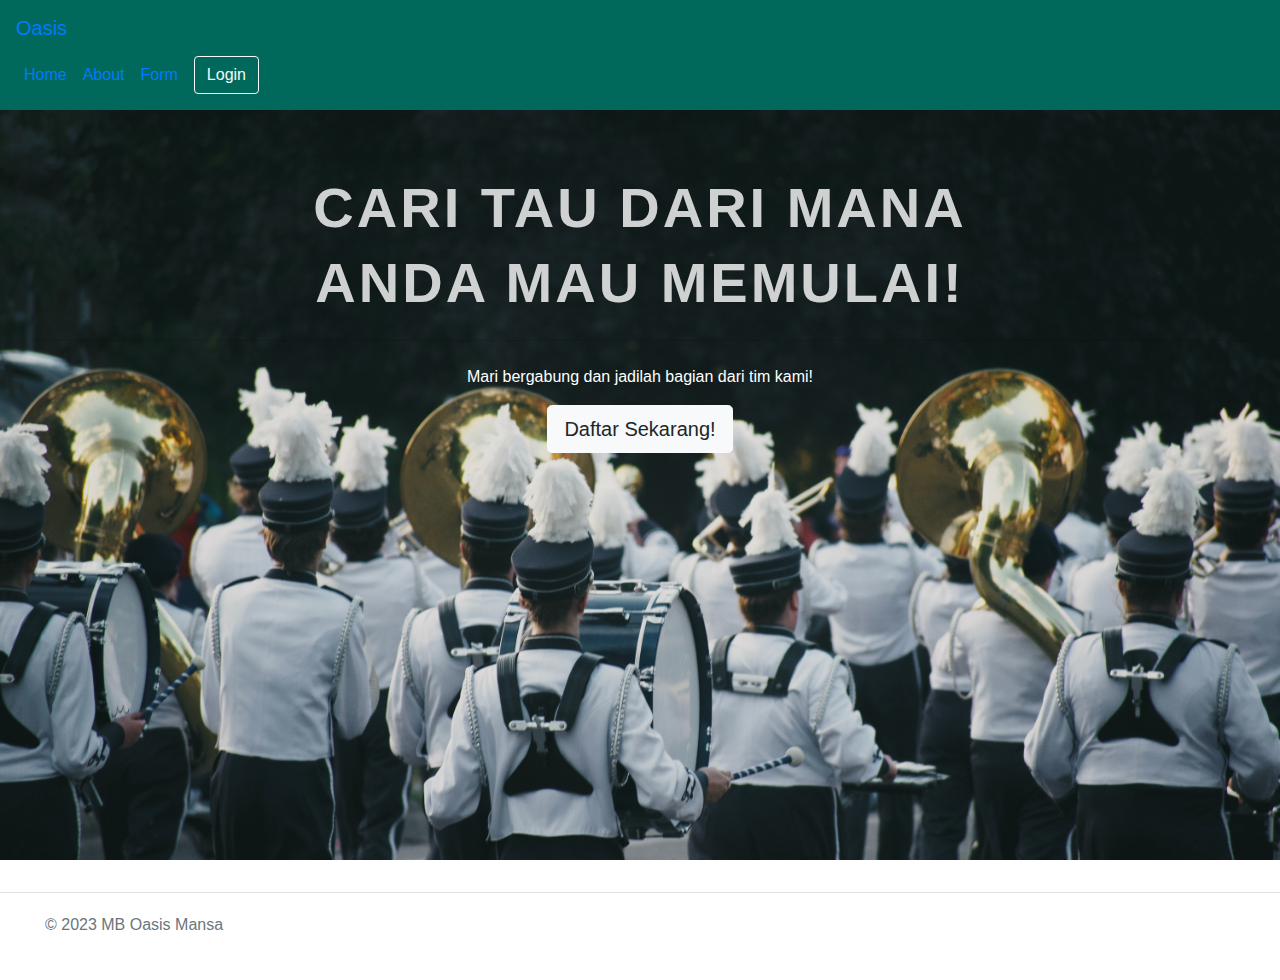
<file: index.html>
<!DOCTYPE html>
<html lang="en">
  <head>
    <meta charset="UTF-8" />
    <meta http-equiv="X-UA-Compatible" content="IE=edge" />
    <meta name="viewport" content="width=device-width, initial-scale=1.0" />
    <link
      rel="stylesheet"
      href="https://cdn.jsdelivr.net/npm/bootstrap@4.0.0/dist/css/bootstrap.min.css"
      integrity="sha384-Gn5384xqQ1aoWXA+058RXPxPg6fy4IWvTNh0E263XmFcJlSAwiGgFAW/dAiS6JXm"
      crossorigin="anonymous"
    />
    <link
      href="https://cdn.jsdelivr.net/npm/bootstrap@5.3.0-alpha1/dist/css/bootstrap.min.css"
      rel="stylesheet"
      integrity="sha384-GLhlTQ8iRABdZLl6O3oVMWSktQOp6b7In1Zl3/Jr59b6EGGoI1aFkw7cmDA6j6gD"
      crossorigin="anonymous"
    />
    <link
      rel="stylesheet"
      href="https://cdn.jsdelivr.net/npm/bootstrap-icons@1.3.0/font/bootstrap-icons.css"
    />
    <link rel="stylesheet" href="style.css" />
    <title>Home | OASIS</title>
  </head>
  <body>
    <nav
      class="navbar navbar-expand-lg"
      data-bs-theme="dark"
      style="background-color: #00695c"
    >
      <div class="container-md">
        <a class="navbar-brand mb-0 fs-3" href="#">Oasis</a>
        <button
          class="navbar-toggler"
          type="button"
          data-bs-toggle="collapse"
          data-bs-target="#navbarNav"
          aria-controls="navbarNav"
          aria-expanded="false"
          aria-label="Toggle navigation"
        >
          <span class="navbar-toggler-icon"></span>
        </button>
        <div class="collapse navbar-collapse" id="navbarNav">
          <ul class="navbar-nav">
            <li class="nav-item">
              <a class="nav-link active" href="index.html">Home</a>
            </li>
            <li class="nav-item">
              <a class="nav-link" href="about.html">About</a>
            </li>
            <li class="nav-item">
              <a class="nav-link" href="form.html">Form</a>
            </li>
          </ul>
          <ul class="navbar-nav ml-auto">
            <li class="nav-item">
              <a class="nav-link" href="login.html">
                <button class="btn btn-outline-light" type="button">
                  Login
                </button>
              </a>
            </li>
          </ul>
        </div>
      </div>
    </nav>
    <!-- active -->
    <div class="jumbotron index rounded-0">
      <h1 class="display-4 font-weight-bold text-white">CARI TAU DARI MANA</h1>
      <h1 class="display-4 font-weight-bold text-white">ANDA MAU MEMULAI!</h1>
      <hr class="my-4" />
      <p class="text-white">Mari bergabung dan jadilah bagian dari tim kami!</p>
      <p class="lead">
        <a class="btn btn-light btn-lg" href="form.html" role="button"
          >Daftar Sekarang!</a
        >
      </p>
    </div>
    <!-- active -->
    <footer
      class="d-flex flex-wrap justify-content-between align-items-center py-3 my-4 border-top"
    >
      <div class="col-md-4 d-flex align-items-center">
        <a
          href="/"
          class="mb-3 me-2 mb-md-0 text-muted text-decoration-none lh-1"
        >
          <svg class="bi" width="30" height="24">
            <use xlink:href="#bootstrap"></use>
          </svg>
        </a>
        <span class="mb-3 mb-md-0 text-muted">© 2023 MB Oasis Mansa</span>
      </div>
    </footer>
    <script
      src="https://cdn.jsdelivr.net/npm/bootstrap@5.3.0-alpha1/dist/js/bootstrap.bundle.min.js"
      integrity="sha384-w76AqPfDkMBDXo30jS1Sgez6pr3x5MlQ1ZAGC+nuZB+EYdgRZgiwxhTBTkF7CXvN"
      crossorigin="anonymous"
    ></script>
    <script
      src="https://code.jquery.com/jquery-3.2.1.slim.min.js"
      integrity="sha384-KJ3o2DKtIkvYIK3UENzmM7KCkRr/rE9/Qpg6aAZGJwFDMVNA/GpGFF93hXpG5KkN"
      crossorigin="anonymous"
    ></script>
    <script
      src="https://cdn.jsdelivr.net/npm/popper.js@1.12.9/dist/umd/popper.min.js"
      integrity="sha384-ApNbgh9B+Y1QKtv3Rn7W3mgPxhU9K/ScQsAP7hUibX39j7fakFPskvXusvfa0b4Q"
      crossorigin="anonymous"
    ></script>
    <script
      src="https://cdn.jsdelivr.net/npm/bootstrap@4.0.0/dist/js/bootstrap.min.js"
      integrity="sha384-JZR6Spejh4U02d8jOt6vLEHfe/JQGiRRSQQxSfFWpi1MquVdAyjUar5+76PVCmYl"
      crossorigin="anonymous"
    ></script>
  </body>
</html>
</file>
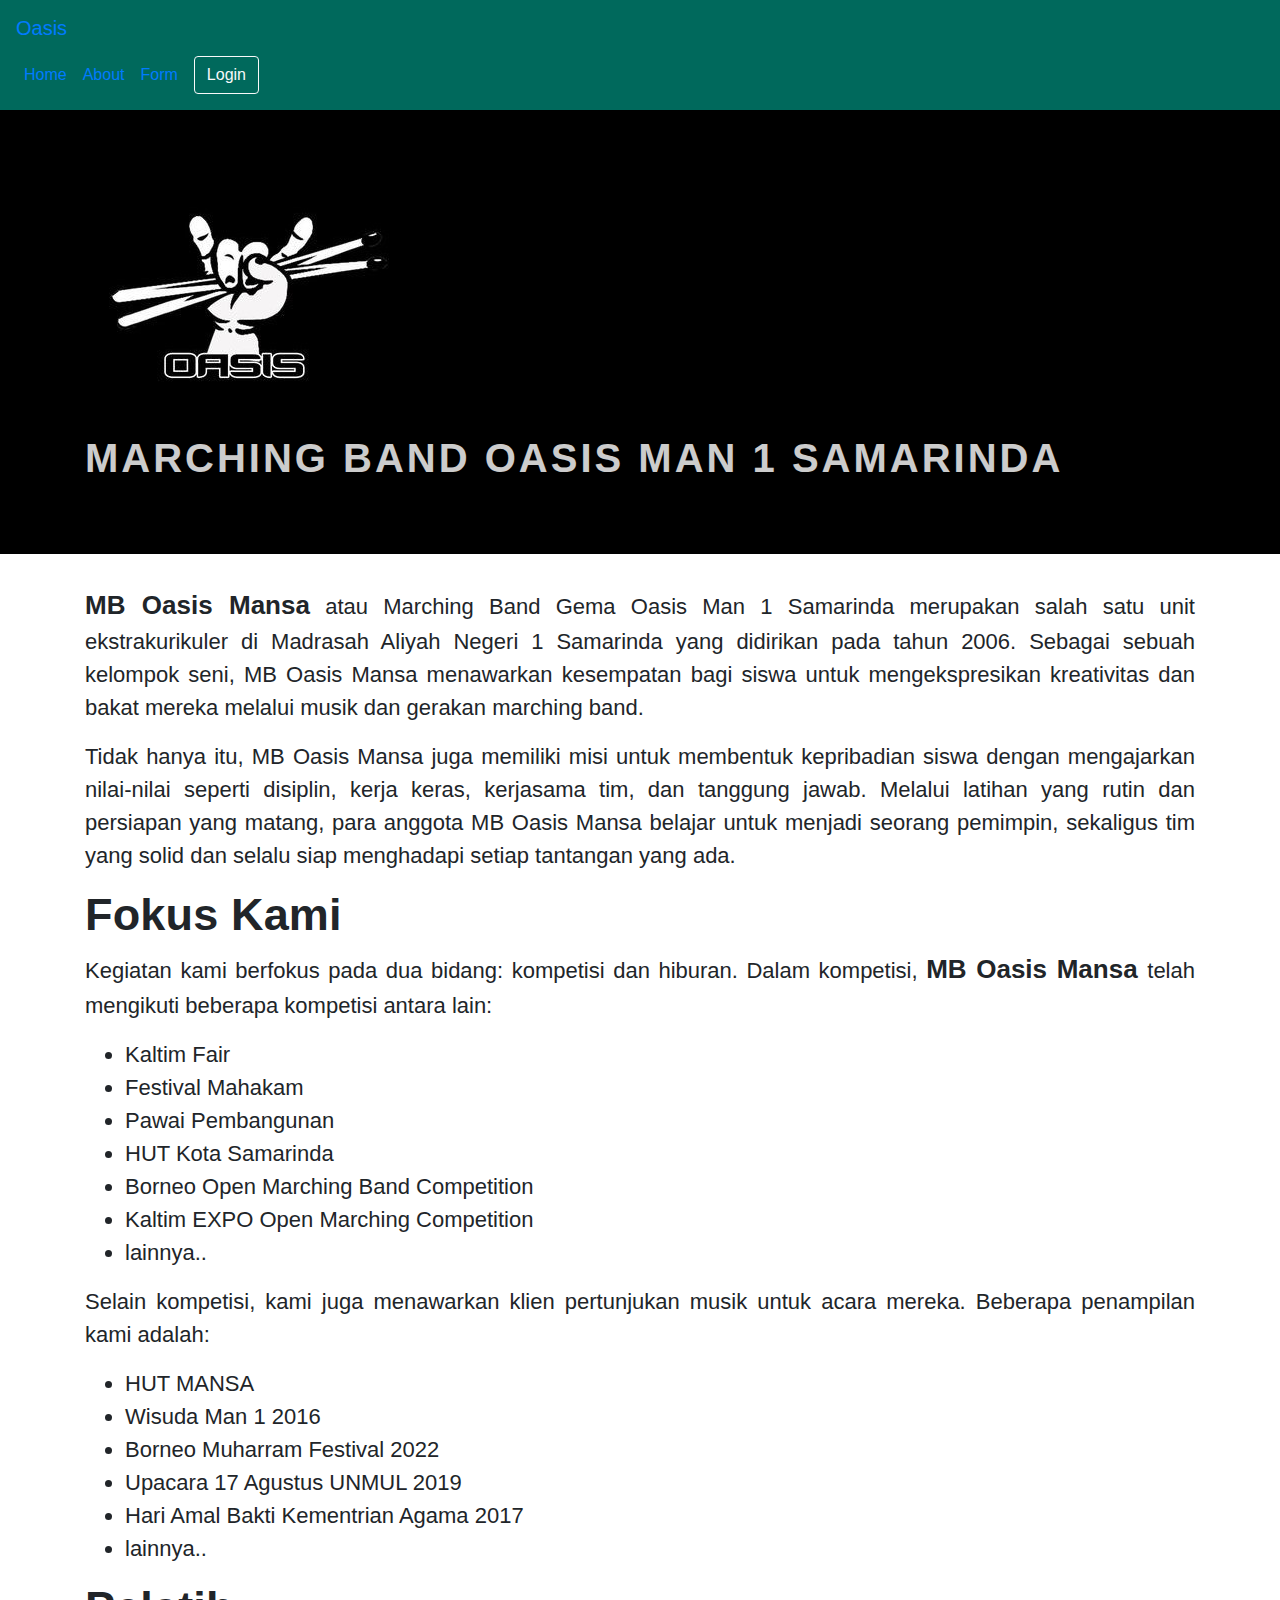
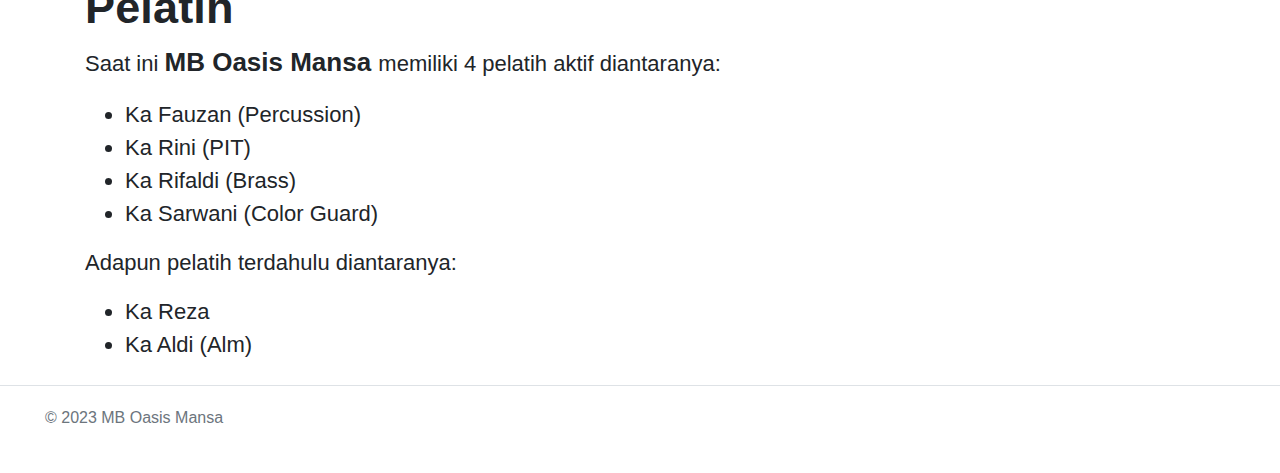
<file: about.html>
<!DOCTYPE html>
<html lang="en">
  <head>
    <meta charset="UTF-8" />
    <meta http-equiv="X-UA-Compatible" content="IE=edge" />
    <meta name="viewport" content="width=device-width, initial-scale=1.0" />
    <link
      rel="stylesheet"
      href="https://cdn.jsdelivr.net/npm/bootstrap@4.0.0/dist/css/bootstrap.min.css"
      integrity="sha384-Gn5384xqQ1aoWXA+058RXPxPg6fy4IWvTNh0E263XmFcJlSAwiGgFAW/dAiS6JXm"
      crossorigin="anonymous"
    />
    <link
      href="https://cdn.jsdelivr.net/npm/bootstrap@5.3.0-alpha1/dist/css/bootstrap.min.css"
      rel="stylesheet"
      integrity="sha384-GLhlTQ8iRABdZLl6O3oVMWSktQOp6b7In1Zl3/Jr59b6EGGoI1aFkw7cmDA6j6gD"
      crossorigin="anonymous"
    />
    <link
      rel="stylesheet"
      href="https://cdn.jsdelivr.net/npm/bootstrap-icons@1.3.0/font/bootstrap-icons.css"
    />
    <link rel="stylesheet" href="style.css" />
    <title>About | OASIS</title>
  </head>
  <body>
    <nav
      class="navbar navbar-expand-lg"
      data-bs-theme="dark"
      style="background-color: #00695c"
    >
      <div class="container-md">
        <a class="navbar-brand mb-0 fs-3" href="#">Oasis</a>
        <button
          class="navbar-toggler"
          type="button"
          data-bs-toggle="collapse"
          data-bs-target="#navbarNav"
          aria-controls="navbarNav"
          aria-expanded="false"
          aria-label="Toggle navigation"
        >
          <span class="navbar-toggler-icon"></span>
        </button>
        <div class="collapse navbar-collapse" id="navbarNav">
          <ul class="navbar-nav">
            <li class="nav-item">
              <a class="nav-link" href="index.html">Home</a>
            </li>
            <li class="nav-item">
              <a class="nav-link active" href="about.html">About</a>
            </li>
            <li class="nav-item">
              <a class="nav-link" href="form.html">Form</a>
            </li>
          </ul>
          <ul class="navbar-nav ml-auto">
            <li class="nav-item">
              <a class="nav-link" href="login.html">
                <button class="btn btn-outline-light" type="button">
                  Login
                </button>
              </a>
            </li>
          </ul>
        </div>
      </div>
    </nav>
    <!-- active -->
    <div class="jumbotron about rounded-0">
      <div class="container">
        <img src="images/oasis_1.jpg" class="img-fluid" />
        <h1 class="font-weight-bold text-white">
          MARCHING BAND OASIS MAN 1 SAMARINDA
        </h1>
      </div>
    </div>
    <div class="container about my-3">
      <p>
        <span>MB Oasis Mansa</span> atau Marching Band Gema Oasis Man 1
        Samarinda merupakan salah satu unit ekstrakurikuler di Madrasah Aliyah
        Negeri 1 Samarinda yang didirikan pada tahun 2006. Sebagai sebuah
        kelompok seni, MB Oasis Mansa menawarkan kesempatan bagi siswa untuk
        mengekspresikan kreativitas dan bakat mereka melalui musik dan gerakan
        marching band.
      </p>
      <p>
        Tidak hanya itu, MB Oasis Mansa juga memiliki misi untuk membentuk
        kepribadian siswa dengan mengajarkan nilai-nilai seperti disiplin, kerja
        keras, kerjasama tim, dan tanggung jawab. Melalui latihan yang rutin dan
        persiapan yang matang, para anggota MB Oasis Mansa belajar untuk menjadi
        seorang pemimpin, sekaligus tim yang solid dan selalu siap menghadapi
        setiap tantangan yang ada.
      </p>
      <h1>Fokus Kami</h1>
      <p>
        Kegiatan kami berfokus pada dua bidang: kompetisi dan hiburan. Dalam
        kompetisi, <span>MB Oasis Mansa </span> telah mengikuti beberapa
        kompetisi antara lain:
      </p>
      <ul>
        <li>Kaltim Fair</li>
        <li>Festival Mahakam</li>
        <li>Pawai Pembangunan</li>
        <li>HUT Kota Samarinda</li>
        <li>Borneo Open Marching Band Competition</li>
        <li>Kaltim EXPO Open Marching Competition</li>
        <li>lainnya..</li>
      </ul>
      <p>
        Selain kompetisi, kami juga menawarkan klien pertunjukan musik untuk
        acara mereka. Beberapa penampilan kami adalah:
      </p>
      <ul>
        <li>HUT MANSA</li>
        <li>Wisuda Man 1 2016</li>
        <li>Borneo Muharram Festival 2022</li>
        <li>Upacara 17 Agustus UNMUL 2019</li>
        <li>Hari Amal Bakti Kementrian Agama 2017</li>
        <li>lainnya..</li>
      </ul>
      <h1>Pelatih</h1>
      <p>
        Saat ini <span>MB Oasis Mansa </span>memiliki 4 pelatih aktif
        diantaranya:
      </p>
      <ul>
        <li>Ka Fauzan (Percussion)</li>
        <li>Ka Rini (PIT)</li>
        <li>Ka Rifaldi (Brass)</li>
        <li>Ka Sarwani (Color Guard)</li>
      </ul>
      <p>Adapun pelatih terdahulu diantaranya:</p>
      <ul>
        <li>Ka Reza</li>
        <li>Ka Aldi (Alm)</li>
      </ul>
    </div>

    <!-- active -->
    <footer
      class="d-flex flex-wrap justify-content-between align-items-center py-3 my-4 border-top"
    >
      <div class="col-md-4 d-flex align-items-center">
        <a
          href="/"
          class="mb-3 me-2 mb-md-0 text-muted text-decoration-none lh-1"
        >
          <svg class="bi" width="30" height="24">
            <use xlink:href="#bootstrap"></use>
          </svg>
        </a>
        <span class="mb-3 mb-md-0 text-muted">© 2023 MB Oasis Mansa</span>
      </div>
    </footer>
    <script
      src="https://cdn.jsdelivr.net/npm/bootstrap@5.3.0-alpha1/dist/js/bootstrap.bundle.min.js"
      integrity="sha384-w76AqPfDkMBDXo30jS1Sgez6pr3x5MlQ1ZAGC+nuZB+EYdgRZgiwxhTBTkF7CXvN"
      crossorigin="anonymous"
    ></script>
    <script
      src="https://code.jquery.com/jquery-3.2.1.slim.min.js"
      integrity="sha384-KJ3o2DKtIkvYIK3UENzmM7KCkRr/rE9/Qpg6aAZGJwFDMVNA/GpGFF93hXpG5KkN"
      crossorigin="anonymous"
    ></script>
    <script
      src="https://cdn.jsdelivr.net/npm/popper.js@1.12.9/dist/umd/popper.min.js"
      integrity="sha384-ApNbgh9B+Y1QKtv3Rn7W3mgPxhU9K/ScQsAP7hUibX39j7fakFPskvXusvfa0b4Q"
      crossorigin="anonymous"
    ></script>
    <script
      src="https://cdn.jsdelivr.net/npm/bootstrap@4.0.0/dist/js/bootstrap.min.js"
      integrity="sha384-JZR6Spejh4U02d8jOt6vLEHfe/JQGiRRSQQxSfFWpi1MquVdAyjUar5+76PVCmYl"
      crossorigin="anonymous"
    ></script>
  </body>
</html>
</file>
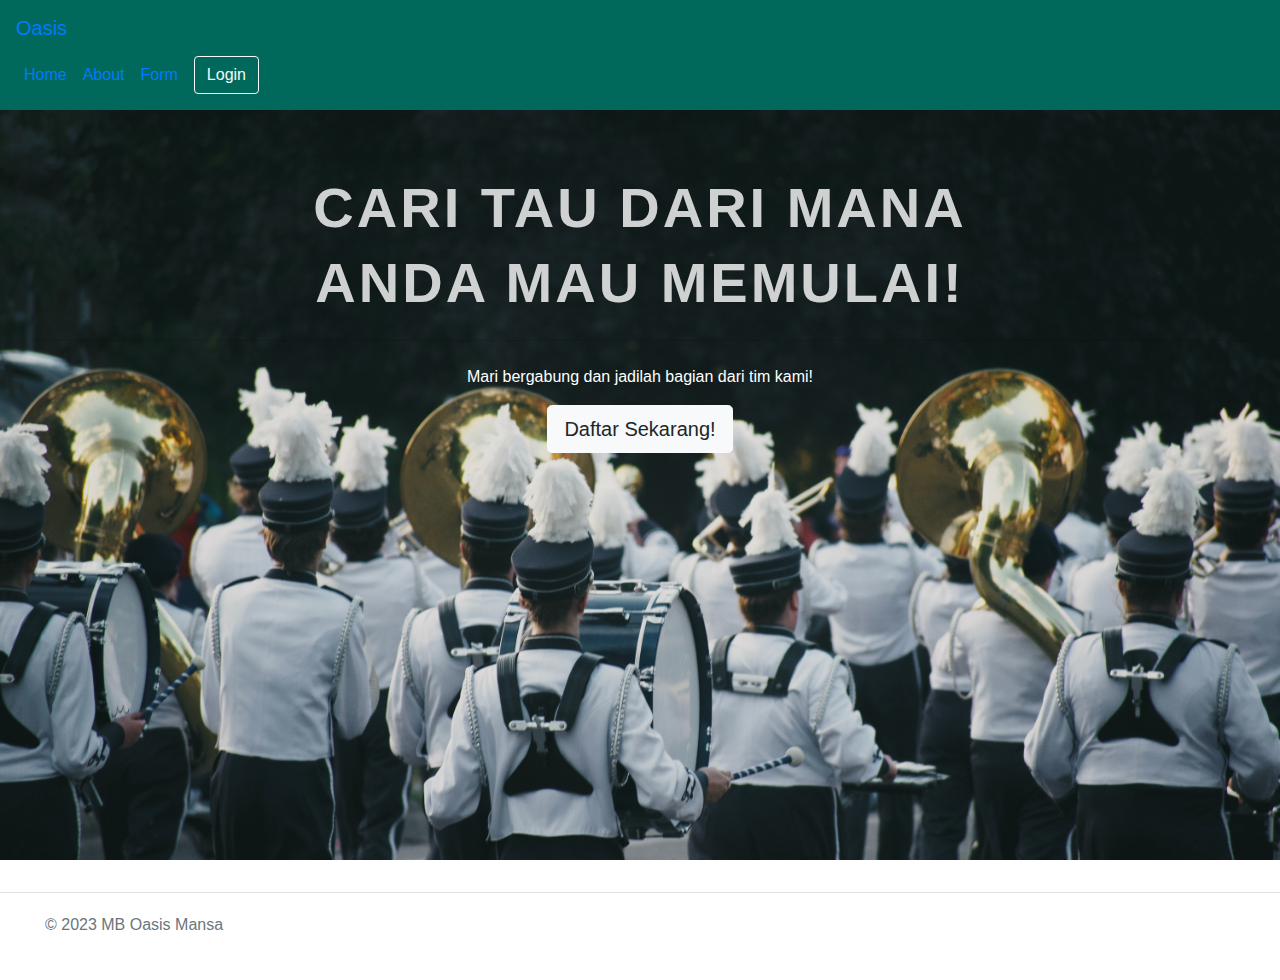
<file: confirm.html>
<!DOCTYPE html>
<html lang="en">
  <head>
    <meta charset="UTF-8" />
    <meta http-equiv="X-UA-Compatible" content="IE=edge" />
    <meta name="viewport" content="width=device-width, initial-scale=1.0" />
    <link
      rel="stylesheet"
      href="https://cdn.jsdelivr.net/npm/bootstrap@4.0.0/dist/css/bootstrap.min.css"
      integrity="sha384-Gn5384xqQ1aoWXA+058RXPxPg6fy4IWvTNh0E263XmFcJlSAwiGgFAW/dAiS6JXm"
      crossorigin="anonymous"
    />
    <link
      href="https://cdn.jsdelivr.net/npm/bootstrap@5.3.0-alpha1/dist/css/bootstrap.min.css"
      rel="stylesheet"
      integrity="sha384-GLhlTQ8iRABdZLl6O3oVMWSktQOp6b7In1Zl3/Jr59b6EGGoI1aFkw7cmDA6j6gD"
      crossorigin="anonymous"
    />
    <link
      rel="stylesheet"
      href="https://cdn.jsdelivr.net/npm/bootstrap-icons@1.3.0/font/bootstrap-icons.css"
    />
    <link rel="stylesheet" href="style.css" />
    <title>Form | OASIS</title>
  </head>
  <body>
    <nav
      class="navbar navbar-expand-lg"
      data-bs-theme="dark"
      style="background-color: #00695c"
    >
      <div class="container-md">
        <a class="navbar-brand mb-0 fs-3" href="#">Oasis</a>
        <button
          class="navbar-toggler"
          type="button"
          data-bs-toggle="collapse"
          data-bs-target="#navbarNav"
          aria-controls="navbarNav"
          aria-expanded="false"
          aria-label="Toggle navigation"
        >
          <span class="navbar-toggler-icon"></span>
        </button>
        <div class="collapse navbar-collapse" id="navbarNav">
          <ul class="navbar-nav">
            <li class="nav-item">
              <a class="nav-link" href="index.html">Home</a>
            </li>
            <li class="nav-item">
              <a class="nav-link" href="about.html">About</a>
            </li>
            <li class="nav-item">
              <a class="nav-link active" href="form.html">Form</a>
            </li>
          </ul>
          <ul class="navbar-nav ml-auto">
            <li class="nav-item">
              <a class="nav-link" href="login.html">
                <button class="btn btn-outline-light" type="button">
                  Login
                </button>
              </a>
            </li>
          </ul>
        </div>
      </div>
    </nav>
    <!-- active -->
    <br />
    <div class="container my-3">
      <img
        src="http://cdn.onlinewebfonts.com/svg/img_568657.png"
        id="imageElement"
        class="rounded-3 mx-auto d-block border-bottom"
        style="width: 200px"
      />

      <div class="row mt-lg-5">
        <div class="col-md-6 offset-md-3">
          <form action="" class="row g-3">
            <div class="col-md-6">
              <label for="Nama" class="form-label">Nama</label>
              <input
                type="text"
                class="form-control"
                id="Nama"
                disabled
                readonly
              />
            </div>
            <div class="col-md-6">
              <label for="Email" class="form-label">Email</label>
              <input
                type="text"
                class="form-control"
                id="Email"
                disabled
                readonly
              />
            </div>
            <div class="col-md-6">
              <label for="Kelamin" class="form-label">Kelamin</label>
              <input
                type="text"
                class="form-control"
                id="Kelamin"
                disabled
                readonly
              />
            </div>
            <div class="col-md-6">
              <label for="Kelas" class="form-label">Kelas</label>
              <input
                type="text"
                class="form-control"
                id="Kelas"
                disabled
                readonly
              />
            </div>
            <div class="col-md-6">
              <label for="Penyakit" class="form-label">Penyakit</label>
              <input
                type="text"
                class="form-control"
                id="Penyakit"
                disabled
                readonly
              />
            </div>
            <div class="col-md-6">
              <label for="Mengikuti" class="form-label"
                >Pernah mengikuti marching</label
              >
              <input
                type="text"
                class="form-control"
                id="Mengikuti"
                disabled
                readonly
              />
            </div>
            <div class="col-md-6">
              <label for="Divisi" class="form-label"
                >Tertarik masuk divisi
              </label>
              <input
                type="text"
                class="form-control"
                id="Divisi"
                disabled
                readonly
              />
            </div>
            <div class="col-md-6">
              <label for="Alat" class="form-label">Pernah memakai alat</label>
              <input
                type="text"
                class="form-control"
                id="Alat"
                disabled
                readonly
              />
            </div>
            <div class="mb-3">
              <label for="Alasan" class="form-label">Alasan bergabung</label>
              <textarea
                class="form-control"
                id="Alasan"
                style="height: 80px"
                disabled
                readonly
              ></textarea>
            </div>
            <div class="justify-content-md-end">
              <a href="login.html"
                ><button type="button" class="btn btn-primary me-md-2">
                  <i class="bi bi-check-square"></i> Kirim
                </button></a
              >
              <a href="form.html"
                ><button type="button" class="btn btn-danger">
                  <i class="bi bi-x-square"></i> Batal
                </button></a
              >
            </div>
          </form>
        </div>
      </div>
    </div>
    <!-- active -->
    <footer
      class="d-flex flex-wrap justify-content-between align-items-center py-3 my-4 border-top"
    >
      <div class="col-md-4 d-flex align-items-center">
        <a
          href="/"
          class="mb-3 me-2 mb-md-0 text-muted text-decoration-none lh-1"
        >
          <svg class="bi" width="30" height="24">
            <use xlink:href="#bootstrap"></use>
          </svg>
        </a>
        <span class="mb-3 mb-md-0 text-muted">© 2023 MB Oasis Mansa</span>
      </div>
    </footer>
    <script
      src="https://cdn.jsdelivr.net/npm/bootstrap@5.3.0-alpha1/dist/js/bootstrap.bundle.min.js"
      integrity="sha384-w76AqPfDkMBDXo30jS1Sgez6pr3x5MlQ1ZAGC+nuZB+EYdgRZgiwxhTBTkF7CXvN"
      crossorigin="anonymous"
    ></script>
    <script
      src="https://code.jquery.com/jquery-3.2.1.slim.min.js"
      integrity="sha384-KJ3o2DKtIkvYIK3UENzmM7KCkRr/rE9/Qpg6aAZGJwFDMVNA/GpGFF93hXpG5KkN"
      crossorigin="anonymous"
    ></script>
    <script
      src="https://cdn.jsdelivr.net/npm/popper.js@1.12.9/dist/umd/popper.min.js"
      integrity="sha384-ApNbgh9B+Y1QKtv3Rn7W3mgPxhU9K/ScQsAP7hUibX39j7fakFPskvXusvfa0b4Q"
      crossorigin="anonymous"
    ></script>
    <script
      src="https://cdn.jsdelivr.net/npm/bootstrap@4.0.0/dist/js/bootstrap.min.js"
      integrity="sha384-JZR6Spejh4U02d8jOt6vLEHfe/JQGiRRSQQxSfFWpi1MquVdAyjUar5+76PVCmYl"
      crossorigin="anonymous"
    ></script>
    <script src="script/confirm.js"></script>
  </body>
</html>
</file>
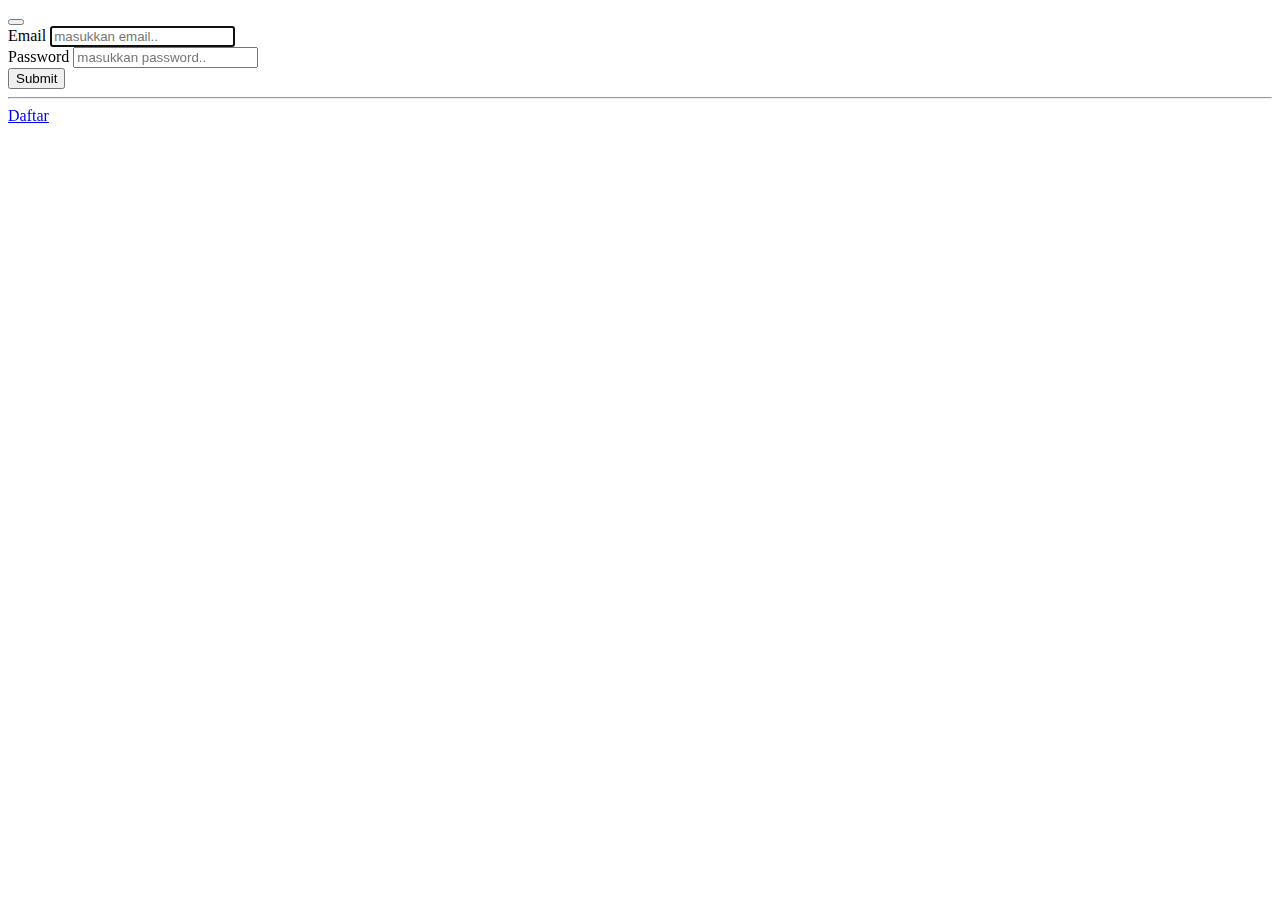
<file: login.html>
<!DOCTYPE html>
<html>
  <head>
    <title>Login</title>
    <meta charset="UTF-8" />
    <meta name="viewport" content="width=device-width, initial-scale=1.0" />
    <link
      href="https://cdn.jsdelivr.net/npm/bootstrap@5.3.0-alpha1/dist/css/bootstrap.min.css"
      rel="stylesheet"
      integrity="sha384-GLhlTQ8iRABdZLl6O3oVMWSktQOp6b7In1Zl3/Jr59b6EGGoI1aFkw7cmDA6j6gD"
      crossorigin="anonymous"
    />
  </head>
  <body class="bg-primary-subtle">
    <div class="container">
      <div
        class="position-absolute top-50 start-50 translate-middle bg-light p-4 rounded-2 col-md-6 col-lg-4 col-xl-3 mb-4"
      >
        <a href="index.html"
          ><button
            type="button"
            class="btn-close float-end"
            aria-label="Close"
          ></button
        ></a>
        <br />
        <form action="" method="post" id="login">
          <div class="form-group mb-3">
            <label for="email_login" class="form-label">Email</label>
            <input
              type="email"
              class="form-control"
              name="email_login"
              id="email_login"
              autofocus
              autocomplete="off"
              placeholder="masukkan email.."
              required
            />
          </div>
          <div class="form-group mb-3">
            <label for="password_login" class="form-label">Password</label>
            <input
              type="password"
              class="form-control"
              name="password_login"
              id="password_login"
              autocomplete="off"
              placeholder="masukkan password.."
              required
            />
          </div>

          <div class="d-grid gap-2 mb-3">
            <input type="submit" class="btn btn-primary" />
          </div>
          <hr class="my-4" />
          <a href="form.html" class="link-primary text-decoration-none"
            >Daftar</a
          >
        </form>
      </div>
    </div>
    <script
      src="https://cdn.jsdelivr.net/npm/bootstrap@5.3.0-alpha1/dist/js/bootstrap.bundle.min.js"
      integrity="sha384-w76AqPfDkMBDXo30jS1Sgez6pr3x5MlQ1ZAGC+nuZB+EYdgRZgiwxhTBTkF7CXvN"
      crossorigin="anonymous"
    ></script>
    <script
      src="https://code.jquery.com/jquery-3.2.1.slim.min.js"
      integrity="sha384-KJ3o2DKtIkvYIK3UENzmM7KCkRr/rE9/Qpg6aAZGJwFDMVNA/GpGFF93hXpG5KkN"
      crossorigin="anonymous"
    ></script>
    <script
      src="https://cdn.jsdelivr.net/npm/popper.js@1.12.9/dist/umd/popper.min.js"
      integrity="sha384-ApNbgh9B+Y1QKtv3Rn7W3mgPxhU9K/ScQsAP7hUibX39j7fakFPskvXusvfa0b4Q"
      crossorigin="anonymous"
    ></script>
    <script
      src="https://cdn.jsdelivr.net/npm/bootstrap@4.0.0/dist/js/bootstrap.min.js"
      integrity="sha384-JZR6Spejh4U02d8jOt6vLEHfe/JQGiRRSQQxSfFWpi1MquVdAyjUar5+76PVCmYl"
      crossorigin="anonymous"
    ></script>

    <script src="script/login.js"></script>
  </body>
</html>
</file>
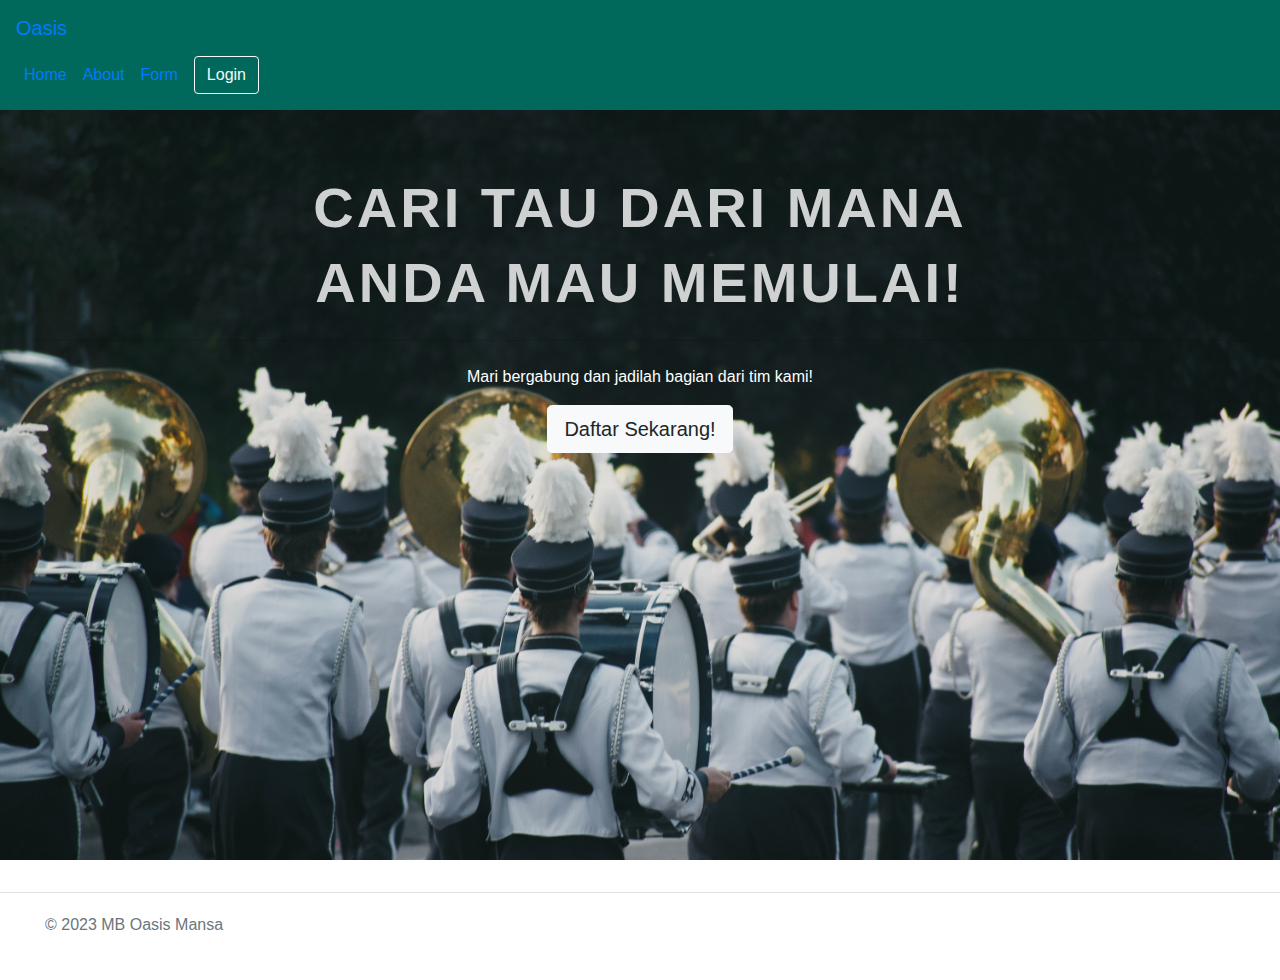
<file: member.html>
<!DOCTYPE html>
<html lang="en">
  <head>
    <meta charset="UTF-8" />
    <meta http-equiv="X-UA-Compatible" content="IE=edge" />
    <meta name="viewport" content="width=device-width, initial-scale=1.0" />
    <link
      rel="stylesheet"
      href="https://cdn.jsdelivr.net/npm/bootstrap@4.0.0/dist/css/bootstrap.min.css"
      integrity="sha384-Gn5384xqQ1aoWXA+058RXPxPg6fy4IWvTNh0E263XmFcJlSAwiGgFAW/dAiS6JXm"
      crossorigin="anonymous"
    />
    <link
      href="https://cdn.jsdelivr.net/npm/bootstrap@5.3.0-alpha1/dist/css/bootstrap.min.css"
      rel="stylesheet"
      integrity="sha384-GLhlTQ8iRABdZLl6O3oVMWSktQOp6b7In1Zl3/Jr59b6EGGoI1aFkw7cmDA6j6gD"
      crossorigin="anonymous"
    />
    <link
      rel="stylesheet"
      href="https://cdn.jsdelivr.net/npm/bootstrap-icons@1.3.0/font/bootstrap-icons.css"
    />
    <link rel="stylesheet" href="style.css" />
    <title>Home | OASIS</title>
  </head>
  <body>
    <!-- active -->
    <div class="container mt-4">
      <p class="text-center fs-1" id="nama"></p>
      <p class="text-center fs-1">
        Silahkan ikut seleksi alat pada hari Selasa / Kamis Ba'da Ashar di
        Lapangan MAN 1 SAMARINDA
      </p>
    </div>

    <!-- active -->
    <footer
      class="d-flex flex-wrap justify-content-between align-items-center py-3 my-4 border-top fixed-bottom"
    >
      <div class="col-md-4 d-flex align-items-center">
        <a
          href="/"
          class="mb-3 me-2 mb-md-0 text-muted text-decoration-none lh-1"
        >
          <svg class="bi" width="30" height="24">
            <use xlink:href="#bootstrap"></use>
          </svg>
        </a>
        <span class="mb-3 mb-md-0 text-muted">© 2023 MB Oasis Mansa</span>
      </div>
    </footer>
    <script
      src="https://cdn.jsdelivr.net/npm/bootstrap@5.3.0-alpha1/dist/js/bootstrap.bundle.min.js"
      integrity="sha384-w76AqPfDkMBDXo30jS1Sgez6pr3x5MlQ1ZAGC+nuZB+EYdgRZgiwxhTBTkF7CXvN"
      crossorigin="anonymous"
    ></script>
    <script
      src="https://code.jquery.com/jquery-3.2.1.slim.min.js"
      integrity="sha384-KJ3o2DKtIkvYIK3UENzmM7KCkRr/rE9/Qpg6aAZGJwFDMVNA/GpGFF93hXpG5KkN"
      crossorigin="anonymous"
    ></script>
    <script
      src="https://cdn.jsdelivr.net/npm/popper.js@1.12.9/dist/umd/popper.min.js"
      integrity="sha384-ApNbgh9B+Y1QKtv3Rn7W3mgPxhU9K/ScQsAP7hUibX39j7fakFPskvXusvfa0b4Q"
      crossorigin="anonymous"
    ></script>
    <script
      src="https://cdn.jsdelivr.net/npm/bootstrap@4.0.0/dist/js/bootstrap.min.js"
      integrity="sha384-JZR6Spejh4U02d8jOt6vLEHfe/JQGiRRSQQxSfFWpi1MquVdAyjUar5+76PVCmYl"
      crossorigin="anonymous"
    ></script>
    <script src="script/member.js"></script>
  </body>
</html>
</file>
<file: style.css>
.jumbotron.index {
  background-image: url("images/gambar.jpg");
  background-size: cover;
  height: 750px;
  text-align: center;
}
.jumbotron.about {
  background-color: black;
  background-size: cover;
}

.jumbotron h1 {
  opacity: 0.8;
  letter-spacing: 3px;
}

.container.about p {
  font-size: 22px;
  text-align: justify;
}
.container.about span {
  font-weight: bold;
  font-size: 26px;
}

.container.about h1 {
  font-weight: 700;
  font-style: normal;
  font-size: 45px;
  letter-spacing: 0.16px;
}

.container.about li {
  font-size: 22px;
  font-weight: 400;
  line-height: 1.5;
}

.container.form {
  max-width: 1140px;
}

#wajib {
  color: red;
}
</file>
